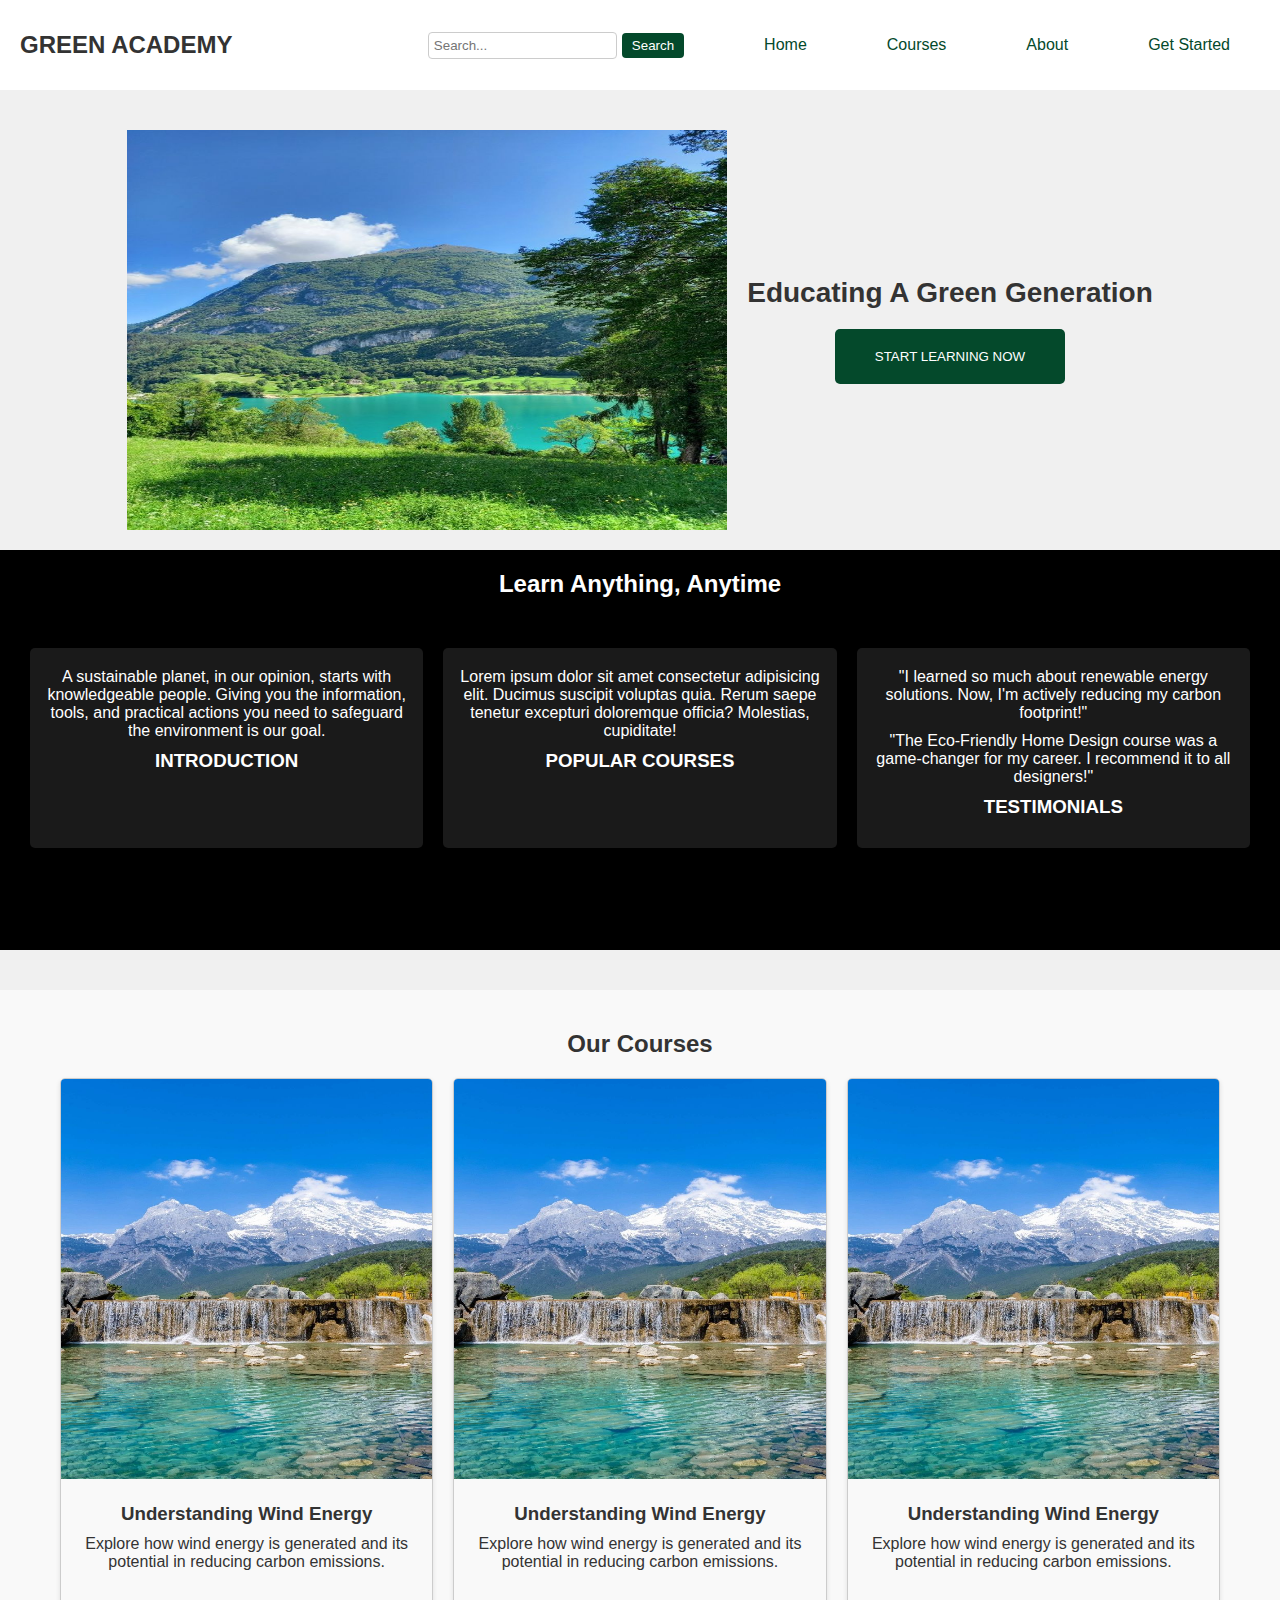
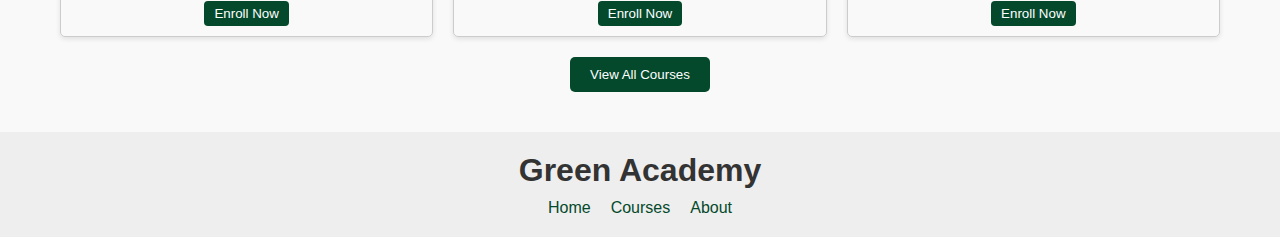
<file: src/index.html>
<!DOCTYPE html>
<html lang="en">
<head>
    <meta charset="UTF-8">
    <meta name="viewport" content="width=device-width, initial-scale=1.0">
    <link rel="icon" href="images/Green Academy.png" type="image/png">
    <link rel="stylesheet" href="styles/index.css">
    <link rel="stylesheet" href="https://fonts.googleapis.com/css2?family=Material+Symbols+Outlined:opsz,wght,FILL,GRAD@20..48,100..700,0..1,-50..200&icon_names=account_circle" />
    <link href="https://fonts.googleapis.com/icon?family=Material+Icons" rel="stylesheet">
    <title>GREEN ACADEMY</title>
</head>
<body>
    <header>
        <div id="header">
            <h1>GREEN ACADEMY</h1>
        </div>
        <nav>
            <ul class="side-bar">
                 <li class="hideOnMobile"><a href="#"> <form action="/search" method="get">
                    <input type="text" name="query" class="search-box" placeholder="Search... ">
                    <button type="submit" class="search-button">Search </button>
                </form></a></li>
                <li onclick=hideSideBar()><a href="#"><svg xmlns="http://www.w3.org/2000/svg" height="24px" viewBox="0 -960 960 960" width="24px" fill="#e8eaed"><path d="m256-200-56-56 224-224-224-224 56-56 224 224 224-224 56 56-224 224 224 224-56 56-224-224-224 224Z"/></svg></a></li>
                <li><a href="main.html">Home</a></li>
                <li><a href="course-catalogue.html">Courses</a></li>
                <li><a href="contact.html">About</a></li>
                <li><a href="signup.html">Get Started</a></li>
            </ul>
            <ul>
                <li class="hideOnMobile"><a href="#"> <form action="/search" method="get">
                    <input type="text" name="query" class="search-box" placeholder="Search... ">
                    <button type="submit" class="search-button">Search </button>
                </form></a></li>
                <li class="hideOnMobile"><a href="main.html">Home</a></li>
                <li class="hideOnMobile"><a href="course-catalogue.html">Courses</a></li>
                <li class="hideOnMobile"><a href="contact.html">About</a></li>
                <li class="hideOnMobile"><a href="signup.html">Get Started</a></li>
                
                <li class="menu-button" onclick=showSideBar()> <a href="#"><svg xmlns="http://www.w3.org/2000/svg" height="24px" viewBox="0 -960 960 960" width="24px" fill="#e8eaed"><path d="M120-240v-80h720v80H120Zm0-200v-80h720v80H120Zm0-200v-80h720v80H120Z"/></svg></a> </li>
            </ul>
            <div>
               
            </div>
        </nav>
    </div>
    </header>
    <main>
        <section class="hero">
            <div class="hero-1">
                <img src="images/green.jpg" alt="trees">
                <div class="text-container">
                    <h2>Educating A Green Generation</h2>
                    <button>START LEARNING NOW</button>
                </div>
                
            </div>
            <div class="hero-text">
                <h2>Learn Anything, Anytime</h2>
                <div class="hero-sections">
                    <div class="section section-intro">
                        <p>A sustainable planet, in our opinion, starts with knowledgeable people. Giving you the information, tools, and practical actions you need to safeguard the environment is our goal.</p>
                        <h3>INTRODUCTION</h3>
                    </div>
                    <div class="section section-popular">
                        <p>Lorem ipsum dolor sit amet consectetur adipisicing elit. Ducimus suscipit voluptas quia. Rerum saepe tenetur excepturi doloremque officia? Molestias, cupiditate!</p>
                        <h3>POPULAR COURSES</h3>
                    </div>
                    <div class="section section-testimoni">
                        <p>"I learned so much about renewable energy solutions. Now, I'm actively reducing my carbon footprint!"</p>
                        <p>"The Eco-Friendly Home Design course was a game-changer for my career. I recommend it to all designers!"</p>
                        <h3>TESTIMONIALS</h3>
                    </div>
                </div>
            </div>
            

        </section>
        <section class="courses" id="courses">
            <h2>Our Courses</h2>
            <div class="course-cards">
                <div class="course-card">
                    <img src="images/water.jpg" alt="course-image">
                    <div>
                        <div>
                            <h3>Understanding Wind Energy</h3>
                            <p>Explore how wind energy is generated and its potential in reducing carbon emissions.</p>
                            
                          </div>
                        <a href="course-card.html" target="_blank"><button>Enroll Now</button></a>
                    </div>
                </div>
                <div class="course-card">
                    <img src="images/water.jpg" alt="course-image">
                    <div>
                        <div>
                            <h3>Understanding Wind Energy</h3>
                            <p>Explore how wind energy is generated and its potential in reducing carbon emissions.</p>
                            
                          </div>
                        <a href="course-card.html" target="_blank"><button>Enroll Now</button></a>
                    </div>
                </div>
                <div class="course-card">
                    <img src="images/water.jpg" alt="course-image">
                    <div>
                        <div>
                            <h3>Understanding Wind Energy</h3>
                            <p>Explore how wind energy is generated and its potential in reducing carbon emissions.</p>
                           
                          </div>
                        <a href="course-card.html" target="_blank"><button>Enroll Now</button></a>
                    </div>
                </div>
                
            </div>
            <a href="course-catalogue.html"><button class="view_all">View All Courses</button></a>
        </section>
    </main>
    <footer class="footer">
        <h1>Green Academy</h1>
        <ul>
            <li><a href="#header">Home</a></li>
            <li><a href="#courses">Courses</a></li>
            <li><a href="#hero-text">About</a></li>
        </ul>
    </footer>
</body>
<script>
    function showSideBar() {
        const sidebar = document.querySelector('.side-bar');
        sidebar.style.display = 'flex';
    }

    function hideSideBar() {
        const sidebar = document.querySelector('.side-bar');
        sidebar.style.display = 'none';
    }
</script>
</html>
</file>
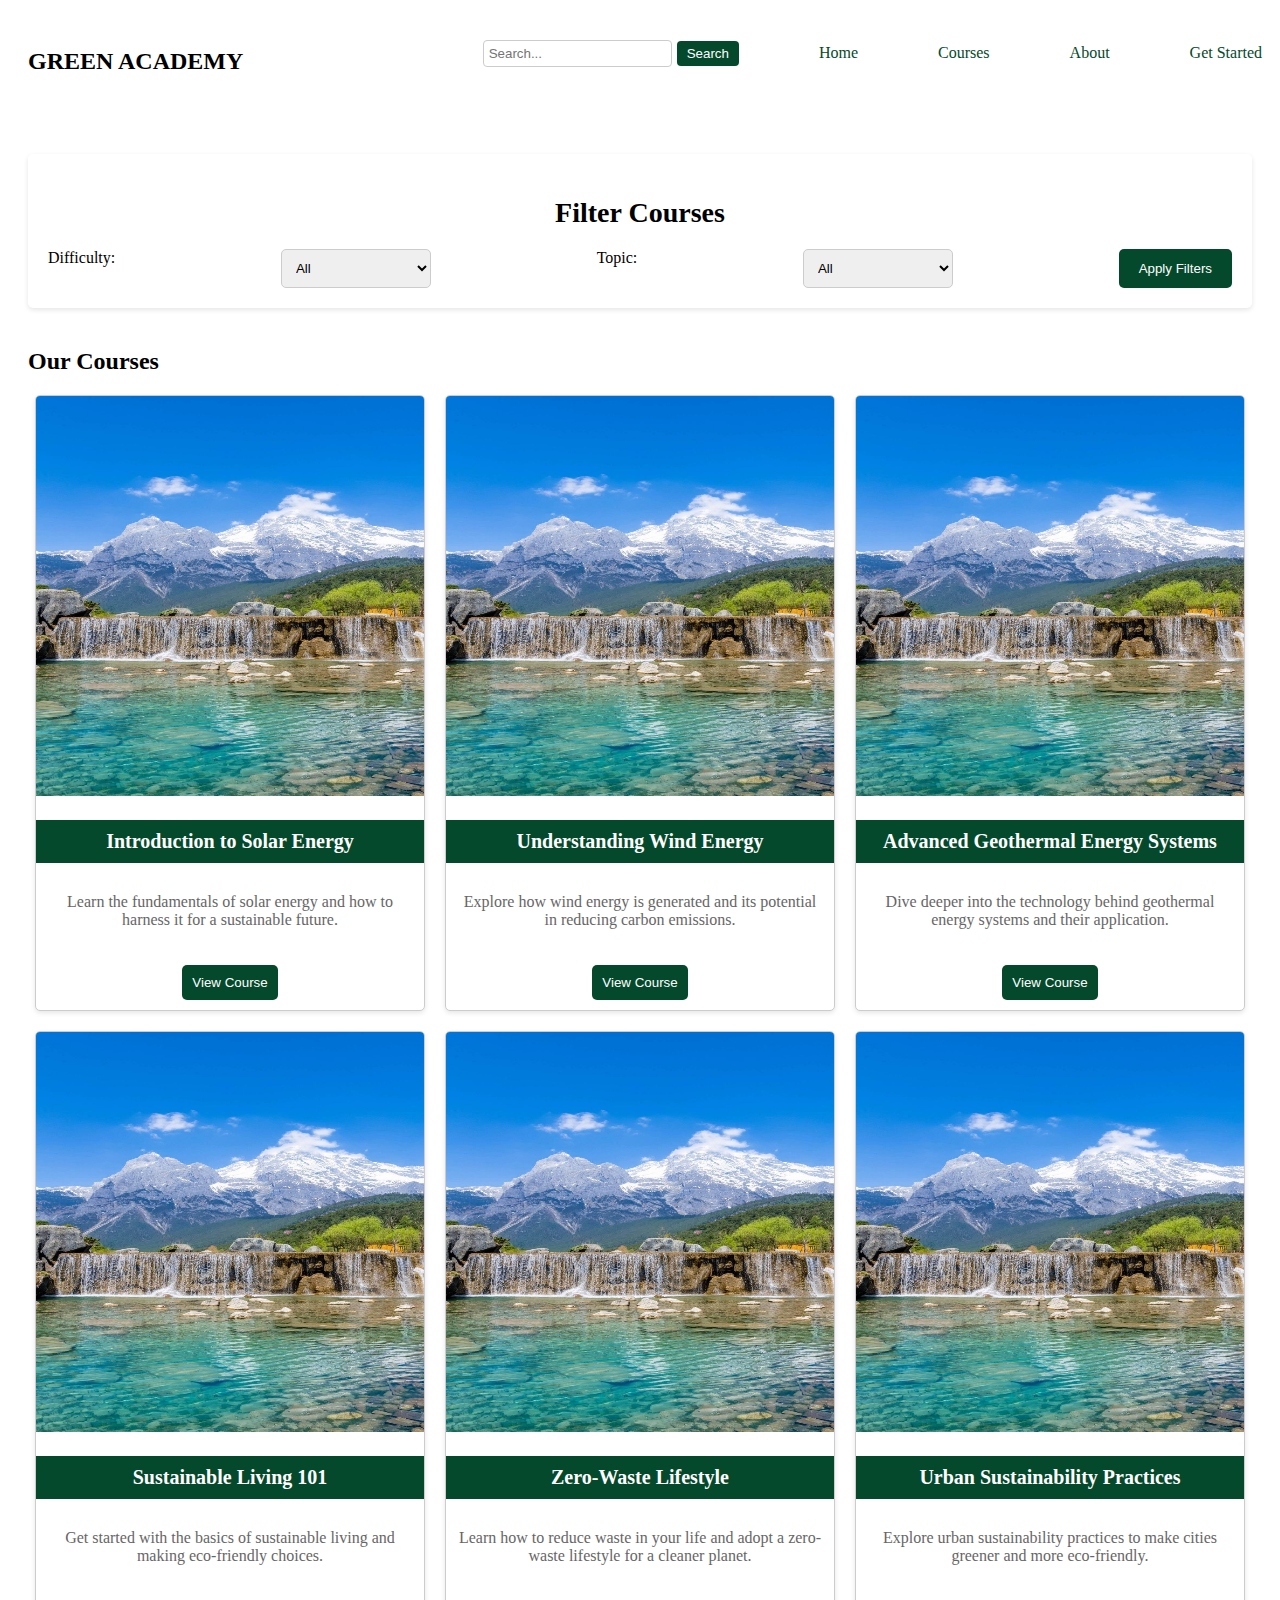
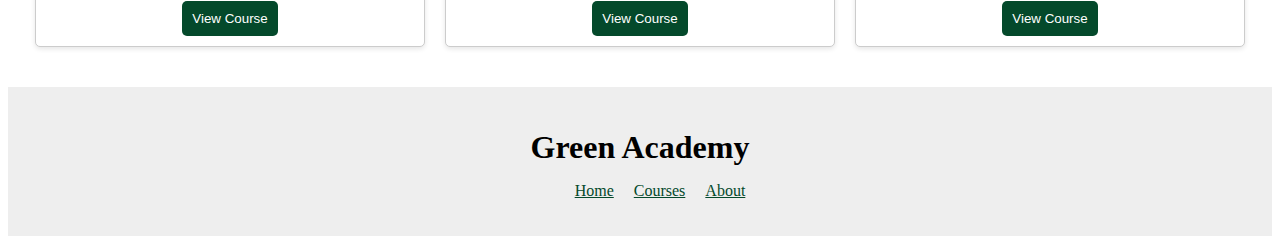
<file: src/course-catalogue.html>
<!DOCTYPE html>
<html lang="en">
<head>
  <meta charset="UTF-8">
  <meta name="viewport" content="width=device-width, initial-scale=1.0">
  <title>Course Catalogue</title>
  <link rel="stylesheet" href="styles/catalogue.css">
</head>
<body>
    <header>
        <div id="header">
            <h1>GREEN ACADEMY</h1>
        </div>
        <nav>
            <ul class="side-bar">
                 <li class="hideOnMobile"><a href="#"> <form action="/search" method="get">
                    <input type="text" name="query" class="search-box" placeholder="Search... ">
                    <button type="submit" class="search-button">Search </button>
                </form></a></li>
                <li onclick=hideSideBar()><a href="#"><svg xmlns="http://www.w3.org/2000/svg" height="24px" viewBox="0 -960 960 960" width="24px" fill="#e8eaed"><path d="m256-200-56-56 224-224-224-224 56-56 224 224 224-224 56 56-224 224 224 224-56 56-224-224-224 224Z"/></svg></a></li>
                <li><a href="index.html">Home</a></li>
                <li><a href="course-catalogue.html">Courses</a></li>
                <li><a href="contact.html">About</a></li>
                <li><a href="signup.html">Get Started</a></li>
            </ul>
            <ul>
                <li class="hideOnMobile"><a href="#"> <form action="/search" method="get">
                    <input type="text" name="query" class="search-box" placeholder="Search... ">
                    <button type="submit" class="search-button">Search </button>
                </form></a></li>
                <li class="hideOnMobile"><a href="index.html">Home</a></li>
                <li class="hideOnMobile"><a href="course-catalogue.html">Courses</a></li>
                <li class="hideOnMobile"><a href="contact.html">About</a></li>
                <li class="hideOnMobile"><a href="signup.html">Get Started</a></li>
                
                <li class="menu-button" onclick=showSideBar()> <a href="#"><svg xmlns="http://www.w3.org/2000/svg" height="24px" viewBox="0 -960 960 960" width="24px" fill="#e8eaed"><path d="M120-240v-80h720v80H120Zm0-200v-80h720v80H120Zm0-200v-80h720v80H120Z"/></svg></a> </li>
            </ul>
            <div>
               
            </div>
        </nav>
    </div>
    </header>

 
    <main>
        <section class="course-filters">
            <h2>Filter Courses</h2>
            <form action="#" method="GET">
              <label for="difficulty">Difficulty:</label>
              <select id="difficulty" name="difficulty">
                <option value="all">All</option>
                <option value="easy">Easy</option>
                <option value="medium">Medium</option>
                <option value="hard">Hard</option>
              </select>
      
              <label for="topic">Topic:</label>
              <select id="topic" name="topic">
                <option value="all">All</option>
                <option value="web-development">Web Development</option>
                <option value="data-science">Data Science</option>
                <option value="design">Design</option>
              </select>
      
              <button type="submit">Apply Filters</button>
            </form>
          </section>
    
        <!-- Courses Section -->
        <section class="courses">
          <h2>Our Courses</h2>
          <div class="course-cards">
            <div class="course-card" data-category="renewable-energy" data-level="beginner">
              <img src="images/water.jpg" alt="Solar Energy Course">
              <div>
                <h3>Introduction to Solar Energy</h3>
                <p>Learn the fundamentals of solar energy and how to harness it for a sustainable future.</p>
                <button>View Course</button>
              </div>
            </div>
            <div class="course-card" data-category="renewable-energy" data-level="intermediate">
              <img src="images/water.jpg" alt="Wind Energy Course">
              <div>
                <h3>Understanding Wind Energy</h3>
                <p>Explore how wind energy is generated and its potential in reducing carbon emissions.</p>
                <button>View Course</button>
              </div>
            </div>
            <div class="course-card" data-category="renewable-energy" data-level="advanced">
              <img src="images/water.jpg" alt="Geothermal Energy Course">
              <div>
                <h3>Advanced Geothermal Energy Systems</h3>
                <p>Dive deeper into the technology behind geothermal energy systems and their application.</p>
                <button>View Course</button>
              </div>
            </div>
            <div class="course-card" data-category="sustainable-living" data-level="beginner">
              <img src="images/water.jpg" alt="Sustainable Living 101">
              <div>
                <h3>Sustainable Living 101</h3>
                <p>Get started with the basics of sustainable living and making eco-friendly choices.</p>
                <button>View Course</button>
              </div>
            </div>
            <div class="course-card" data-category="sustainable-living" data-level="intermediate">
              <img src="images/water.jpg" alt="Zero-Waste Lifestyle">
              <div>
                <h3>Zero-Waste Lifestyle</h3>
                <p>Learn how to reduce waste in your life and adopt a zero-waste lifestyle for a cleaner planet.</p>
                <button>View Course</button>
              </div>
            </div>
            <div class="course-card" data-category="sustainable-living" data-level="advanced">
              <img src="images/water.jpg" alt="Urban Sustainability">
              <div>
                <h3>Urban Sustainability Practices</h3>
                <p>Explore urban sustainability practices to make cities greener and more eco-friendly.</p>
                <button>View Course</button>
              </div>
            </div>
          </div>
        </section>
      </main>

  <footer class="footer">
    <h1>Green Academy</h1>
    <ul>
        <li><a href="#header">Home</a></li>
        <li><a href="#courses">Courses</a></li>
        <li><a href="#hero-text">About</a></li>
    </ul>
</footer>
</body>
<script>
function showSideBar() {
    const sidebar = document.querySelector('.side-bar');
    sidebar.style.display = 'flex';
}

function hideSideBar() {
    const sidebar = document.querySelector('.side-bar');
    sidebar.style.display = 'none';
}
</script>
</html>
</file>
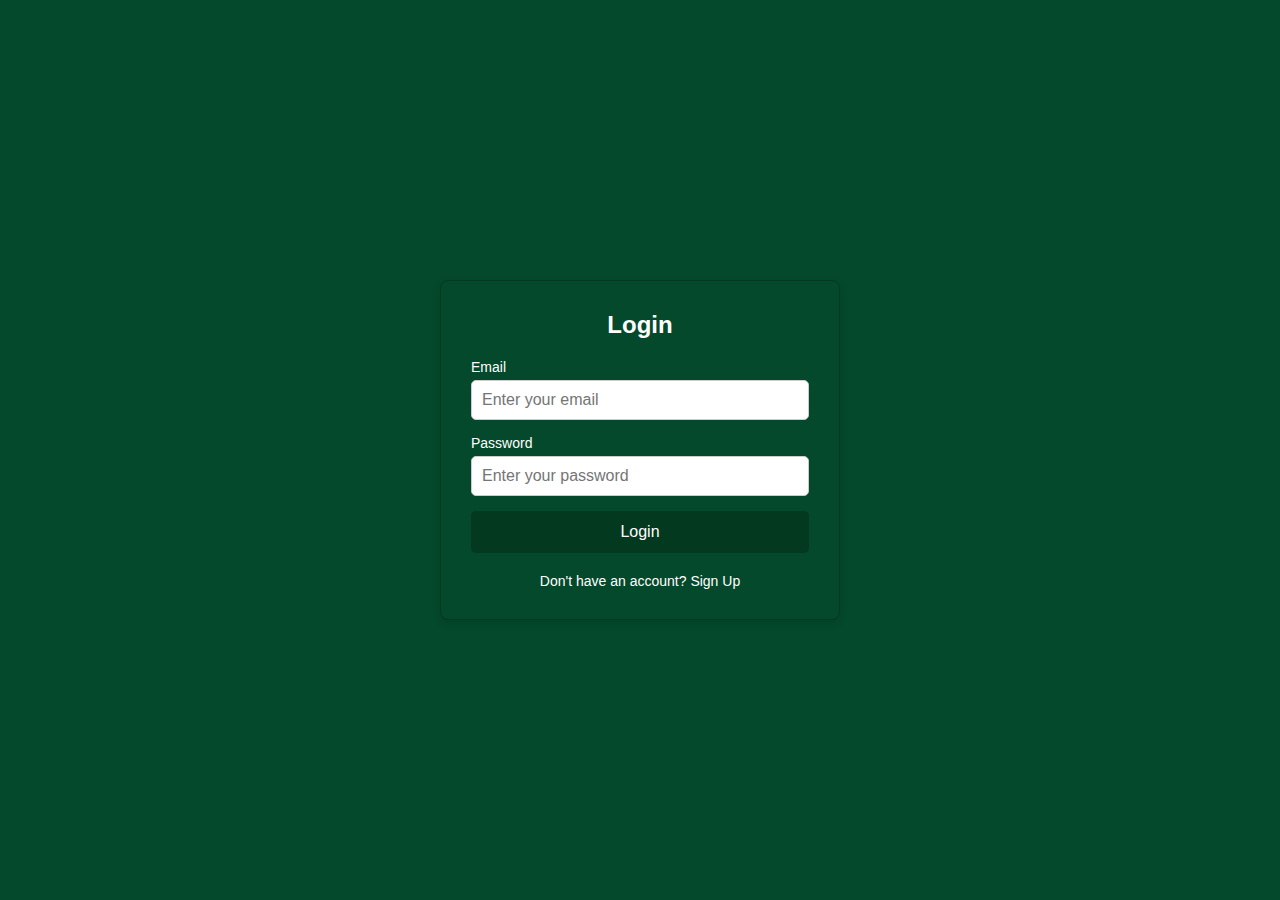
<file: src/login.html>
<!DOCTYPE html>
<html lang="en">
<head>
  <meta charset="UTF-8">
  <meta name="viewport" content="width=device-width, initial-scale=1.0">
  <title>Login</title>
  <link rel="stylesheet" href="styles/auth.css">
</head>
<body>
  <div class="form-container">
    <h2>Login</h2>
    <form action="index.html" method="POST">
      <div class="input-group">
        <label for="email">Email</label>
        <input type="email" id="email" name="email" placeholder="Enter your email" required>
      </div>
      <div class="input-group">
        <label for="password">Password</label>
        <input type="password" id="password" name="password" placeholder="Enter your password" required>
      </div>
      <button type="submit" class="btn">Login</button>
    </form>
    <p class="toggle-link">Don't have an account? <a href="signup.html">Sign Up</a></p>
  </div>
</body>
</html>
</file>
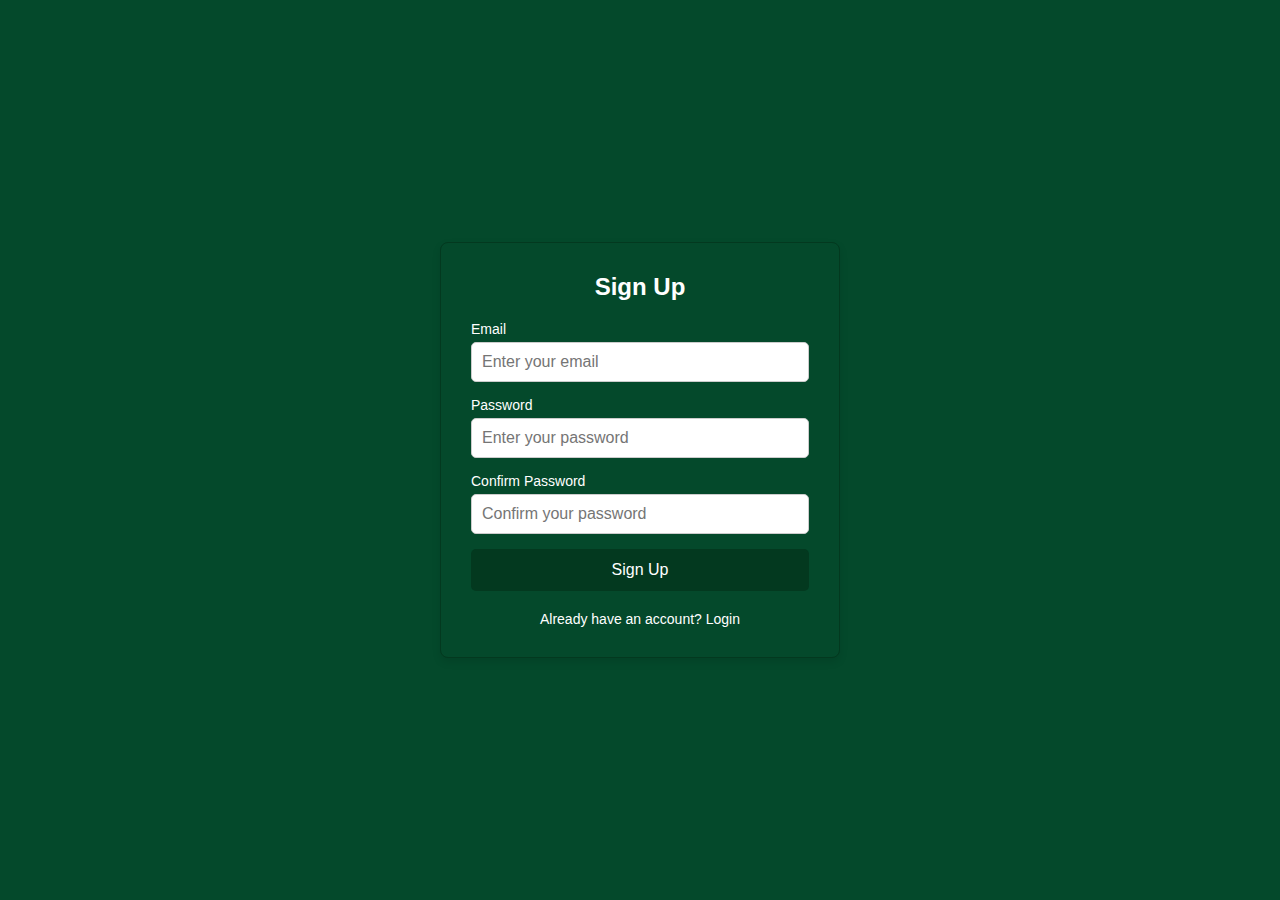
<file: src/signup.html>
<!DOCTYPE html>
<html lang="en">
<head>
  <meta charset="UTF-8">
  <meta name="viewport" content="width=device-width, initial-scale=1.0">
  <title>Sign Up</title>
  <link rel="stylesheet" href="styles/auth.css">
</head>
<body>
  <div class="form-container">
    <h2>Sign Up</h2>
    <form action="index.html" method="POST">
      <div class="input-group">
        <label for="email">Email</label>
        <input type="email" id="email" name="email" placeholder="Enter your email" required>
      </div>
      <div class="input-group">
        <label for="password">Password</label>
        <input type="password" id="password" name="password" placeholder="Enter your password" required>
      </div>
      <div class="input-group">
        <label for="confirm-password">Confirm Password</label>
        <input type="password" id="confirm-password" name="confirm-password" placeholder="Confirm your password" required>
      </div>
      <button type="submit" class="btn">Sign Up</button>
    </form>
    <p class="toggle-link">Already have an account? <a href="login.html">Login</a></p>
  </div>
</body>
</html>
</file>
<file: src/styles/index.css>
* {
  margin: 0;
  padding: 0;
  box-sizing: border-box;
}

body, html {
  font-family: Arial, sans-serif;
  background-color: #f9f9f9;
  color: #333;
}

a {
  text-decoration: none;
  color: inherit;
}

header {
  display: flex;
  justify-content: space-between;
  align-items: center;
  padding: 20px;
  background-color: #ffffff;
}
header h1 {
  font-size: 24px;
}
header form {
  display: flex;
  align-items: center;
}
header form .search-box {
  padding: 5px;
  margin-right: 5px;
  border: 1px solid #ccc;
  border-radius: 4px;
}
header form .search-button {
  padding: 5px 10px;
  background-color: #04492b;
  color: white;
  border: none;
  border-radius: 4px;
  cursor: pointer;
}
header form .search-button:hover {
  background-color: #04492b;
}
header nav ul {
  list-style: none;
  display: flex;
  gap: 20px;
}
header nav ul li a {
  color: #04492b;
}
header nav ul li a:hover {
  text-decoration: underline;
}
  /* Navigation styles */
  nav{
    background-color:#fff;
    
  
}

nav ul{
    width: 100%;
    list-style: none;
    display: flex;
    justify-content: flex-end;
    align-items: center;
    margin-top: auto;
}

nav li {
    height: 50px;
}

nav a {
    text-decoration: none;
    height: 100%;
    padding: 0 30px;
    display: flex;
    align-items: center;
    color: #000;
}

nav a:hover {
    color: #04492b;
}

.side-bar {
    position: fixed;
    top: 0;
    right: 0;
    height: 100vh;
    width: 250px;
    z-index: 999;
    background-color: #000;
    box-shadow: -10px 0 -10px rgba(0, 0, 0, 0.1);
    display: none;
    flex-direction: column;
    align-items: flex-start;
    justify-content: flex-start;
}

.side-bar li {
    width: 100%;

}

.side-bar a {
    width: 100%;
}

.menu-button {
    display: none;
}


@media (max-width: 700px) {
    .hideOnMobile {
        display: none;
    }
    
   

    .menu-button {
        display: block;
    }
}
@media(max-width: 700px) {
    .side-bar{
        width: 100%;
    }
    .side-bar a{
        color: #fff;
    }
    
    div nav .side-bar ul li a{
        color: #fff;
    }

}

@media (max-width: 480px) {
    header{
        display: flex;
        flex-direction: row; 
        top: 0;
        left: 0;
        bottom: 0;
        width: 100%;
        height: 65px;
        background-color: #fff;
        z-index: 1;
        padding: 0 20px;
        box-shadow: 0 2px 4px rgba(0, 0, 0, 0.1);
        right: 0;
        
    }
    header h1{
        text-align: center;
    }
    ul {
        flex-direction: column;
    }
    li a {
        font-size: 18px;
    }
    .search-box {
        width: 100%;
    }
    button {
        margin-top: 10px;
    }
}

main {
  display: flex;
  flex-direction: column;
}
main .hero {
  text-align: center;
  padding: 40px 0;
  background-color: #f0f0f0;
  
}

.hero-1 {
    display: flex;
    flex-direction: row; /* Align text and image side by side */
    justify-content: center;
    align-items: center;
  }
  
  .hero-1 img {
    width: 50%; /* Adjust image size */
    max-width: 600px;
    height: 400px;
    margin-right: 20px; /* Space between image and text */
  }
  
  .hero-1 .text-container {
    display: flex;
    flex-direction: column; /* Stack text and button vertically */
    justify-content: center;
    align-items: center; /* Center the text and button */
  }
  
  .hero-1 h2 {
    margin-bottom: 20px;
    font-size: 28px;
  }
  
  .hero-1 button {
    padding: 20px 40px;
    background-color: #04492b;
    color: white;
    border: none;
    border-radius: 5px;
    cursor: pointer;
  }
  
  .hero-1 button:hover {
    background-color: #03391f;
  }

main .hero .hero-text {
  padding: 20px;
  background: #000000;
  color: white;
  margin-top: 20px;
  height: 400px;
  
  
  
}
main .hero .hero-text h2 {
  margin-bottom: 50px;
}
main .hero .hero-text .hero-sections {
  display: flex;
  justify-content: space-between;
}
main .hero .hero-text .hero-sections .section {
  flex: 1;
  padding: 10px;
  margin: 0 10px;
  background: rgba(255, 255, 255, 0.1);
  border-radius: 5px;
  height: 200px;
}
main .hero .hero-text .hero-sections .section h3 {
  margin-top: 10px;
}
main .hero .hero-text .hero-sections .section p {
    margin-top: 10px;
  }
main .courses {
  padding: 40px 20px;
  text-align: center;
}
main .courses h2 {
  margin-bottom: 20px;
}
main .courses .course-cards {
  display: flex;
  flex-wrap: wrap;
  justify-content: center;
  gap: 20px;
}
main .courses .course-cards .course-card {
  width: calc(33.333% - 40px);
  border: 1px solid #ccc;
  border-radius: 5px;
  overflow: hidden;
  text-align: center;
  box-shadow: 0 2px 5px rgba(0, 0, 0, 0.1);
}
main .courses .course-cards .course-card img {
  width: 100%;
  height: 400px;
}
main .courses .course-cards .course-card div {
  padding: 10px;
}
main .courses .course-cards .course-card div h3 {
  margin-bottom: 10px;
}
main .courses .course-cards .course-card div button {
  padding: 5px 10px;
  background-color: #04492b;
  color: white;
  border: none;
  border-radius: 4px;
  cursor: pointer;
}
main .courses .course-cards .course-card div button:hover {
  background-color: #04492b;
}
main .courses button {
  padding: 10px 20px;
  background-color: #04492b;
  color: white;
  border: none;
  border-radius: 5px;
  margin-top: 20px;
  cursor: pointer;
}
main .courses button:hover {
  background-color: #04492b;
}

.footer {
  background: #eee;
  padding: 20px;
  text-align: center;
}
.footer h1 {
  margin-bottom: 10px;
}
.footer ul {
  list-style: none;
  display: flex;
  justify-content: center;
  gap: 20px;
}
.footer ul li a {
  color: #04492b;
}
.footer ul li a:hover {
  text-decoration: underline;
}


/* Media Queries */

/* Mobile-first layout (max-width: 480px) */
@media (max-width: 480px) {
    header {
      flex-direction: column;
      padding: 10px;
      height: auto;
      box-shadow: 0 2px 4px rgba(0, 0, 0, 0.1);
    }
  
    header h1 {
      text-align: center;
      font-size: 20px;
    }
  
    header form {
      margin-top: 10px;
    }
  
    .hero-1 {
      flex-direction: column;
    }
  
    .hero-1 img {
      width: 80%;
      margin-right: 0;
      margin-bottom: 20px;
    }
  
    .hero-1 h2 {
      font-size: 24px;
    }
  
    .hero-1 button {
      padding: 15px 30px;
    }

    main .hero .hero-text {
        padding: 15px;
        height: auto; /* Adjust height for smaller screens */
      }
    
      main .hero .hero-text h2 {
        font-size: 22px; /* Adjust font size for small screens */
        margin-bottom: 30px;
      }
    
      main .hero .hero-text .hero-sections {
        flex-direction: column; 
        align-items: center; 
      }
    
      main .hero .hero-text .hero-sections .section {
        width: 100%; 
        height: auto; 
        margin-bottom: 15px; 
      }
    
      main .hero .hero-text .hero-sections .section h3 {
        font-size: 18px; 
      }
    
      main .hero .hero-text .hero-sections .section p {
        font-size: 14px;  
      }
  
    main .courses .course-cards .course-card {
      width: calc(50% - 40px); 
    }
  
    .footer ul {
      flex-direction: column;
      gap: 10px;
    }
  }
  
  /* Tablet Layout (max-width: 700px) */
  @media (max-width: 700px) {
    .hero-1 {
      flex-direction: column;
    }
  
    .hero-1 img {
      width: 70%;
      margin-right: 0;
      margin-bottom: 20px;
    }
  
    .hero-1 h2 {
      font-size: 26px;
    }
  
    .hero-1 button {
      padding: 18px 36px;
    }

    main .hero .hero-text {
        padding: 18px;
        height: auto; 
      }
    
      main .hero .hero-text h2 {
        font-size: 24px;
        margin-bottom: 40px;
      }
    
      main .hero .hero-text .hero-sections {
        flex-direction: column;
        align-items: center;
      }
    
      main .hero .hero-text .hero-sections .section {
        width: 100%;
        height: auto;
        margin-bottom: 20px; 
      }
    
      main .hero .hero-text .hero-sections .section h3 {
        font-size: 20px;
      }
    
      main .hero .hero-text .hero-sections .section p {
        font-size: 16px;
      }
  
    main .courses .course-cards .course-card {
      width: calc(50% - 40px); /* Adjust card size */
    }
  
    .footer ul {
      flex-direction: column;
      gap: 15px;
    }
  }






/*# sourceMappingURL=main.css.map */
</file>
<file: src/styles/catalogue.css>
header {
    display: flex;
    justify-content: space-between;
    align-items: center;
    padding: 20px;
    background-color: #ffffff;
  }
  header h1 {
    font-size: 24px;
  }
  header form {
    display: flex;
    align-items: center;
  }
  header form .search-box {
    padding: 5px;
    margin-right: 5px;
    border: 1px solid #ccc;
    border-radius: 4px;
  }
  header form .search-button {
    padding: 5px 10px;
    background-color: #04492b;
    color: white;
    border: none;
    border-radius: 4px;
    cursor: pointer;
  }
  header form .search-button:hover {
    background-color: #04492b;
  }
  header nav ul {
    list-style: none;
    display: flex;
    gap: 20px;
  }
  header nav ul li a {
    color: #04492b;
  }
  header nav ul li a:hover {
    text-decoration: underline;
  }
    /* Navigation styles */
    nav{
      background-color:#fff;
      
    
  }
  
  nav ul{
      width: 100%;
      list-style: none;
      display: flex;
      justify-content: flex-end;
      align-items: center;
      margin-top: auto;
  }
  
  nav li {
      height: 50px;
  }
  
  nav a {
      text-decoration: none;
      height: 100%;
      padding: 0 30px;
      display: flex;
      align-items: center;
      color: #000;
  }
  
  nav a:hover {
      color: #04492b;
  }
  
  .side-bar {
      position: fixed;
      top: 0;
      right: 0;
      height: 100vh;
      width: 250px;
      z-index: 999;
      background-color: #000;
      box-shadow: -10px 0 -10px rgba(0, 0, 0, 0.1);
      display: none;
      flex-direction: column;
      align-items: flex-start;
      justify-content: flex-start;
  }
  
  .side-bar li {
      width: 100%;
  
  }
  
  .side-bar a {
      width: 100%;
  }
  
  .menu-button {
      display: none;
  }
  
  
  @media (max-width: 700px) {
      .hideOnMobile {
          display: none;
      }
      
     
  
      .menu-button {
          display: block;
      }
  }
  @media(max-width: 700px) {
      .side-bar{
          width: 100%;
      }
      .side-bar a{
          color: #fff;
      }
      
      div nav .side-bar ul li a{
          color: #fff;
      }
  
  }
  
  @media (max-width: 480px) {
      header{
          display: flex;
          flex-direction: row; 
          top: 0;
          left: 0;
          bottom: 0;
          width: 100%;
          height: 65px;
          background-color: #fff;
          z-index: 1;
          padding: 0 20px;
          box-shadow: 0 2px 4px rgba(0, 0, 0, 0.1);
          right: 0;
          
      }
      header h1{
          text-align: center;
      }
      ul {
          flex-direction: column;
      }
      li a {
          font-size: 18px;
      }
      .search-box {
          width: 100%;
      }
      button {
          margin-top: 10px;
      }
  }
  



/* Main Course Catalogue Section */
main {
    padding: 40px 20px;
  }
  
  .course-filters {
    background-color: #fff;
    padding: 20px;
    margin-bottom: 40px;
    border-radius: 5px;
    box-shadow: 0 2px 5px rgba(0, 0, 0, 0.1);
  }
  
  .course-filters h2 {
    margin-bottom: 20px;
    text-align: center;
    font-size: 28px;
  }
  
  .course-filters form {
    display: flex;
    justify-content: space-between;
    flex-wrap: wrap;
    gap: 10px;
  }
  
  .course-filters label {
    font-size: 16px;
  }
  
  .course-filters select {
    padding: 10px;
    border-radius: 5px;
    border: 1px solid #ccc;
    width: 150px;
  }
  
  .course-filters button {
    padding: 10px 20px;
    background-color: #04492b;
    color: white;
    border: none;
    border-radius: 5px;
    cursor: pointer;
  }
  
  .course-filters button:hover {
    background-color: #03391f;
  }
  
  .course-catalogue h2 {
    text-align: center;
    margin-bottom: 40px;
    font-size: 32px;
  }
  
  .course-cards {
    display: flex;
    flex-wrap: wrap;
    gap: 20px;
    justify-content: center;
  }
  
  .course-card {
    background-color: white;
    border: 1px solid #ccc;
    border-radius: 5px;
    width: calc(33.333% - 20px);
    text-align: center;
    box-shadow: 0 2px 5px rgba(0, 0, 0, 0.1);
    overflow: hidden;
  }
  
  .course-card img {
    width: 100%;
    height: 400px;
  }
  
  .course-card h3 {
    padding: 10px;
    font-size: 20px;
    background-color: #04492b;
    color: white;
  }
  
  .course-card p {
    padding: 10px;
    color: #666;
  }
  
  .course-card button {
    padding: 10px;
    background-color: #04492b;
    color: white;
    border: none;
    border-radius: 5px;
    cursor: pointer;
    margin: 10px;
  }
  
  .course-card button:hover {
    background-color: #03391f;
  }

  .footer {
    background: #eee;
    padding: 20px;
    text-align: center;
  }
  .footer h1 {
    margin-bottom: 10px;
  }
  .footer ul {
    list-style: none;
    display: flex;
    justify-content: center;
    gap: 20px;
  }
  .footer ul li a {
    color: #04492b;
  }
  .footer ul li a:hover {
    text-decoration: underline;
  }
  



  /* Responsive Design */
@media (max-width: 700px) {
    .course-card {
      width: calc(50% - 20px); /* Adjust to 2 columns on medium screens */
    }
  
    .course-filters {
      flex-direction: column;
      align-items: center;
    }
  
    .course-filters select, .course-filters button {
      width: 100%;
      margin-top: 10px;
    }
  }
  
  @media (max-width: 480px) {
    .course-card {
      width: 100%; /* Stack to 1 column on small screens */
    }
  
    header h1 {
      font-size: 20px;
    }
  
    .course-catalogue h2 {
      font-size: 24px;
    }
  }
</file>
<file: src/styles/auth.css>
* {
  margin: 0;
  padding: 0;
  box-sizing: border-box;
}

body {
  font-family: Arial, sans-serif;
  background-color: #04492b;  /* Set the background color to match the button color */
  display: flex;
  justify-content: center;
  align-items: center;
  height: 100vh;
  color: white;  /* Change the text color to white to contrast with the background */
}

.form-container {
  padding: 30px;
  border-radius: 8px;
  box-shadow: 0 4px 8px rgba(0, 0, 0, 0.1);
  width: 100%;
  max-width: 400px;
  text-align: center;
  background-color: #04492b;  /* Keep the form background color the same */
  border: 1px solid #03391f; /* Add a slight border to make it stand out */
}

h2 {
  margin-bottom: 20px;
}

.input-group {
  margin-bottom: 15px;
  text-align: left;
}

.input-group label {
  font-size: 14px;
  color: white;
  display: block;
  margin-bottom: 5px;
}

.input-group input {
  width: 100%;
  padding: 10px;
  border: 1px solid #ccc;
  border-radius: 5px;
  font-size: 16px;
  color: #333;
}

.input-group input:focus {
  border-color: #03391f;
  outline: none;
}

.btn {
  width: 100%;
  padding: 12px;
  background-color: #03391f;  /* Slightly darker shade of green */
  color: white;
  border: none;
  border-radius: 5px;
  cursor: pointer;
  font-size: 16px;
}

.btn:hover {
  background-color: #022b1b;  /* Darker shade of green on hover */
}

.toggle-link {
  margin-top: 20px;
  font-size: 14px;
}

.toggle-link a {
  color: #fff;
  text-decoration: none;
}

.toggle-link a:hover {
  text-decoration: underline;
}
</file>
